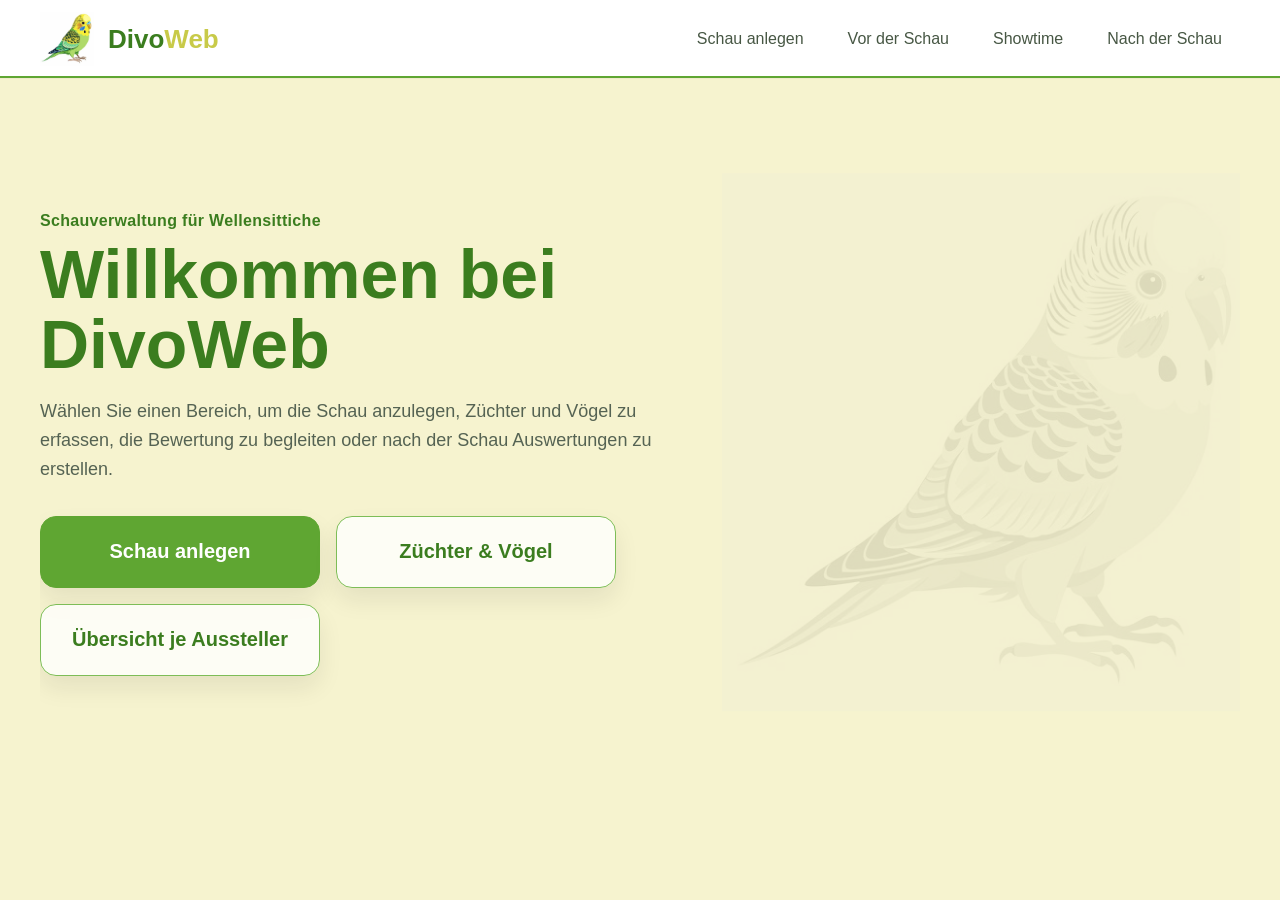
<file: frontend/src/index.html>
<!doctype html>
<html lang="de">
<head>
  <meta charset="UTF-8" />
  <meta name="viewport" content="width=device-width, initial-scale=1.0" />
  <title>DivoWeb – Startseite</title>
  <link rel="icon" type="image/svg+xml" href="assets/images/favicon.svg" />
  <link rel="stylesheet" href="styles/styles.css" />
</head>
<body class="home-body">
  <header class="topbar">
    <div class="topbar__inner">
      <a class="brand" href="index.html" aria-label="DivoWeb Startseite">
        <img class="brand__logo" src="assets/images/vogel.png" alt="Wellensittich Logo" />
        <div class="brand__text">
          <span class="brand__divo">Divo</span><span class="brand__web">Web</span>
        </div>
      </a>

      <nav class="main-nav" aria-label="Hauptnavigation">
        <a class="nav-link" href="pages/schau-anlegen.html">Schau anlegen</a>
        <div class="nav-dropdown">
          <button class="nav-link nav-dropdown__button" type="button" aria-haspopup="true">
            Vor der Schau
          </button>
          <div class="nav-dropdown__menu">
            <a class="nav-dropdown__item" href="pages/zuechter-voegel.html">Züchter & Vögel anlegen</a>
            <a class="nav-dropdown__item" href="pages/aussteller-uebersicht.html">Übersicht je Aussteller</a>
          </div>
        </div>
        <a class="nav-link" href="#">Showtime</a>
        <a class="nav-link" href="#">Nach der Schau</a>
      </nav>
    </div>
    <div class="topbar__accent"></div>
  </header>

  <main class="home-page">
    <section class="home-hero">
      <div class="home-hero__content">
        <p class="home-eyebrow">Schauverwaltung für Wellensittiche</p>
        <h1 class="home-title">Willkommen bei DivoWeb</h1>
        <p class="home-subtitle">
          Wählen Sie einen Bereich, um die Schau anzulegen, Züchter und Vögel zu erfassen,
          die Bewertung zu begleiten oder nach der Schau Auswertungen zu erstellen.
        </p>

        <div class="home-actions">
          <a class="home-action home-action--primary" href="pages/schau-anlegen.html">Schau anlegen</a>
          <a class="home-action" href="pages/zuechter-voegel.html">Züchter & Vögel</a>
          <a class="home-action" href="pages/aussteller-uebersicht.html">Übersicht je Aussteller</a>
        </div>
      </div>

      <div class="home-outline" aria-hidden="true">
        <img src="assets/images/vogel.png" alt="" />
      </div>
    </section>
  </main>
  <script type="module" src="scripts/navigation.js"></script>
</body>
</html>
</file>
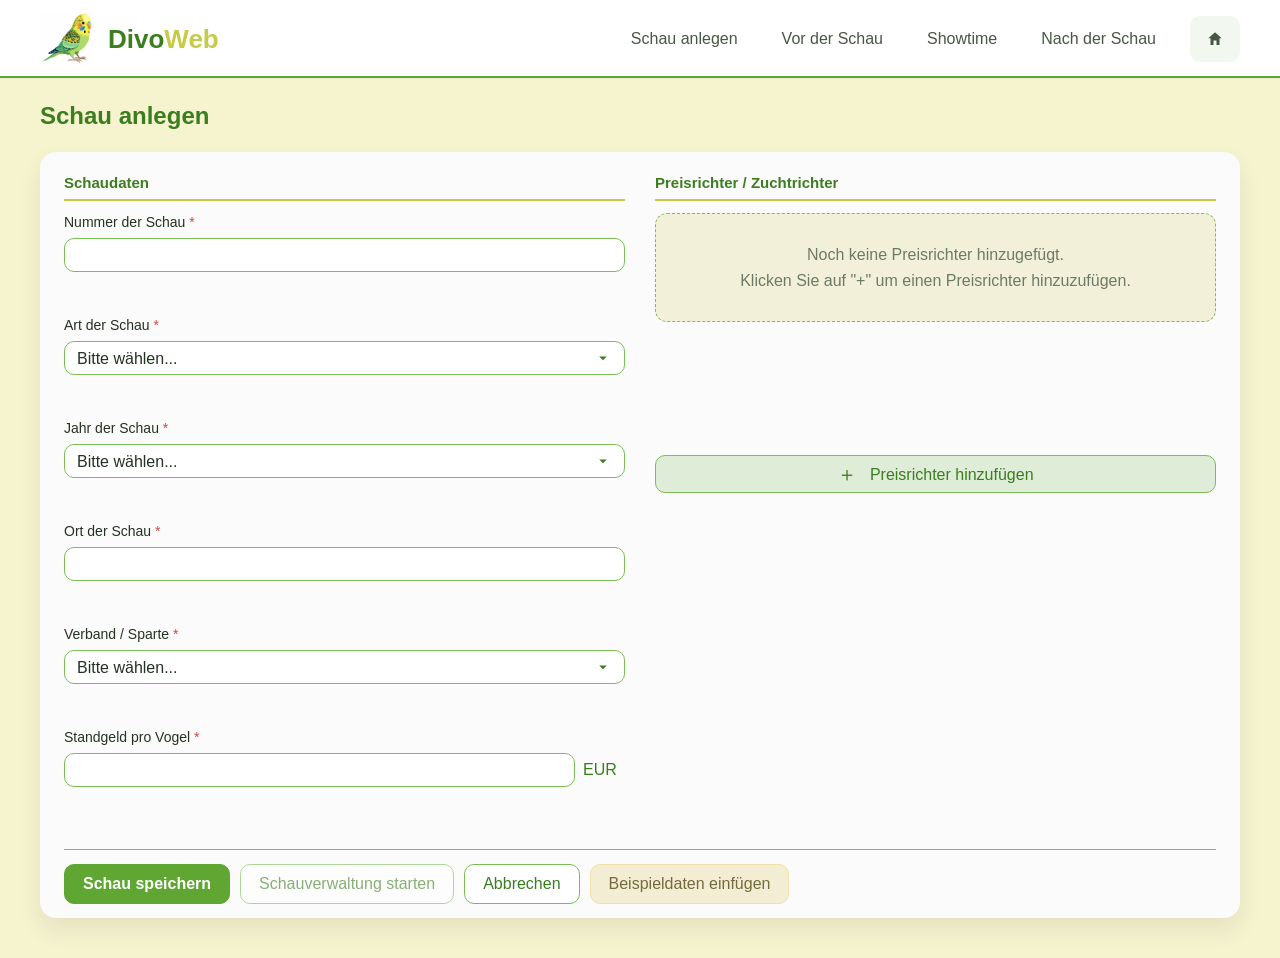
<file: frontend/src/schau-anlegen.html>
<!doctype html>
<html lang="de">
  <head>
    <meta charset="UTF-8" />
    <meta name="viewport" content="width=device-width, initial-scale=1.0" />
    <title>DivoWeb – Schau anlegen</title>
    <link rel="stylesheet" href="./styles.css" />
  </head>
  <body>
    <header class="topbar">
      <div class="topbar__inner">
        <div class="brand">
          <img
            class="brand__logo"
            src="./assets/images/vogel.png"
            alt="Wellensittich Logo"
            onerror="this.style.display = 'none'"
          />
          <div class="brand__text">
            <span class="brand__divo">Divo</span
            ><span class="brand__web">Web</span>
          </div>
        </div>

        <nav class="main-nav" aria-label="Hauptnavigation">
          <a class="nav-link" href="./schau-anlegen.html">Schau anlegen</a>
          <a class="nav-link" href="#">Vor der Schau</a>
          <a class="nav-link" href="#">Showtime</a>
          <a class="nav-link" href="#">Nach der Schau</a>

          <a
            class="nav-link nav-link--home"
            href="./index.html"
            title="Startseite"
          >
            <svg width="18" height="18" viewBox="0 0 24 24" fill="currentColor">
              <path d="M12 3l9 8h-3v9h-4v-6H10v6H6v-9H3z" />
            </svg>
          </a>
        </nav>
      </div>
      <div class="topbar__accent"></div>
    </header>

    <div id="toastContainer" class="toast-container" aria-live="polite"></div>

    <main class="page">
      <section class="page-section">
        <h1 class="page-title">Schau anlegen</h1>

        <form id="showForm" class="panel" novalidate>
          <div class="panel__grid">
            <section class="panel-column">
              <div class="section-title">Schaudaten</div>

              <div class="form-group">
                <label for="showNumber">
                  Nummer der Schau <span class="required">*</span>
                </label>
                <input id="showNumber" name="showNumber" type="text" />
                <p class="field-error" data-error-for="showNumber"></p>
              </div>

              <div class="form-group">
                <label for="showType">
                  Art der Schau <span class="required">*</span>
                </label>
                <select id="showType" name="showType">
                  <option value="">Bitte wählen...</option>
                  <option value="Landesschau">Landesschau</option>
                  <option value="Bundesschau">Bundesschau</option>
                  <option value="Vereinsschau">Vereinsschau</option>
                  <option value="Europaschau">Europaschau</option>
                </select>
                <p class="field-error" data-error-for="showType"></p>
              </div>

              <div class="form-group">
                <label for="showYear">
                  Jahr der Schau <span class="required">*</span>
                </label>
                <select id="showYear" name="showYear">
                  <option value="">Bitte wählen...</option>
                </select>
                <p class="field-error" data-error-for="showYear"></p>
              </div>

              <div class="form-group">
                <label for="showLocation">
                  Ort der Schau <span class="required">*</span>
                </label>
                <input id="showLocation" name="showLocation" type="text" />
                <p class="field-error" data-error-for="showLocation"></p>
              </div>

              <div class="form-group">
                <label for="association">
                  Verband / Sparte <span class="required">*</span>
                </label>
                <select id="association" name="association">
                  <option value="">Bitte wählen...</option>
                  <option value="AZ">AZ</option>
                  <option value="DKB">DKB</option>
                  <option value="AGZ">AGZ</option>
                  <option value="DWV">DWV</option>
                </select>
                <p class="field-error" data-error-for="association"></p>
              </div>

              <div class="form-group">
                <label for="feePerBird">
                  Standgeld pro Vogel <span class="required">*</span>
                </label>
                <div class="input-suffix">
                  <input
                    id="feePerBird"
                    name="feePerBird"
                    type="text"
                    inputmode="decimal"
                  />
                  <span class="input-suffix__text">EUR</span>
                </div>
                <p class="field-error" data-error-for="feePerBird"></p>
              </div>
            </section>

            <section class="panel-column">
              <div class="section-title">Preisrichter / Zuchtrichter</div>

              <div id="judgesList" class="judges-list" aria-live="polite"></div>

              <button
                id="addJudgeButton"
                class="add-judge-button"
                type="button"
              >
                <span class="plus">＋</span>
                Preisrichter hinzufügen
              </button>
            </section>
          </div>

          <div class="panel__footer">
            <button class="btn btn--primary" type="submit">
              Schau speichern
            </button>
            <button
              id="startManagementButton"
              class="btn btn--secondary"
              type="submit"
            >
              Schauverwaltung starten
            </button>
            <button id="cancelButton" class="btn btn--secondary" type="button">
              Abbrechen
            </button>
            <button
              id="sampleDataButton"
              class="btn btn--tertiary"
              type="button"
            >
              Beispieldaten einfügen
            </button>
          </div>
        </form>
      </section>
    </main>

    <template id="judgeRowTemplate">
      <article class="judge-card">
        <div class="judge-card__grid">
          <div class="form-group form-group--compact">
            <label>Name</label>
            <input type="text" data-judge-field="name" />
          </div>

          <div class="form-group form-group--compact">
            <label>Sparte / Verband</label>
            <select data-judge-field="association">
              <option value="">Bitte wählen...</option>
              <option value="AZ">AZ</option>
              <option value="DKB">DKB</option>
              <option value="AGZ">AGZ</option>
              <option value="DWV">DWV</option>
            </select>
          </div>

          <div class="judge-card__actions">
            <button
              class="delete-judge-button"
              type="button"
              title="Preisrichter entfernen"
              aria-label="Preisrichter entfernen"
            >
              −
            </button>
          </div>
        </div>
      </article>
    </template>

    <script type="module" src="./app.js"></script>
  </body>
</html>
</file>
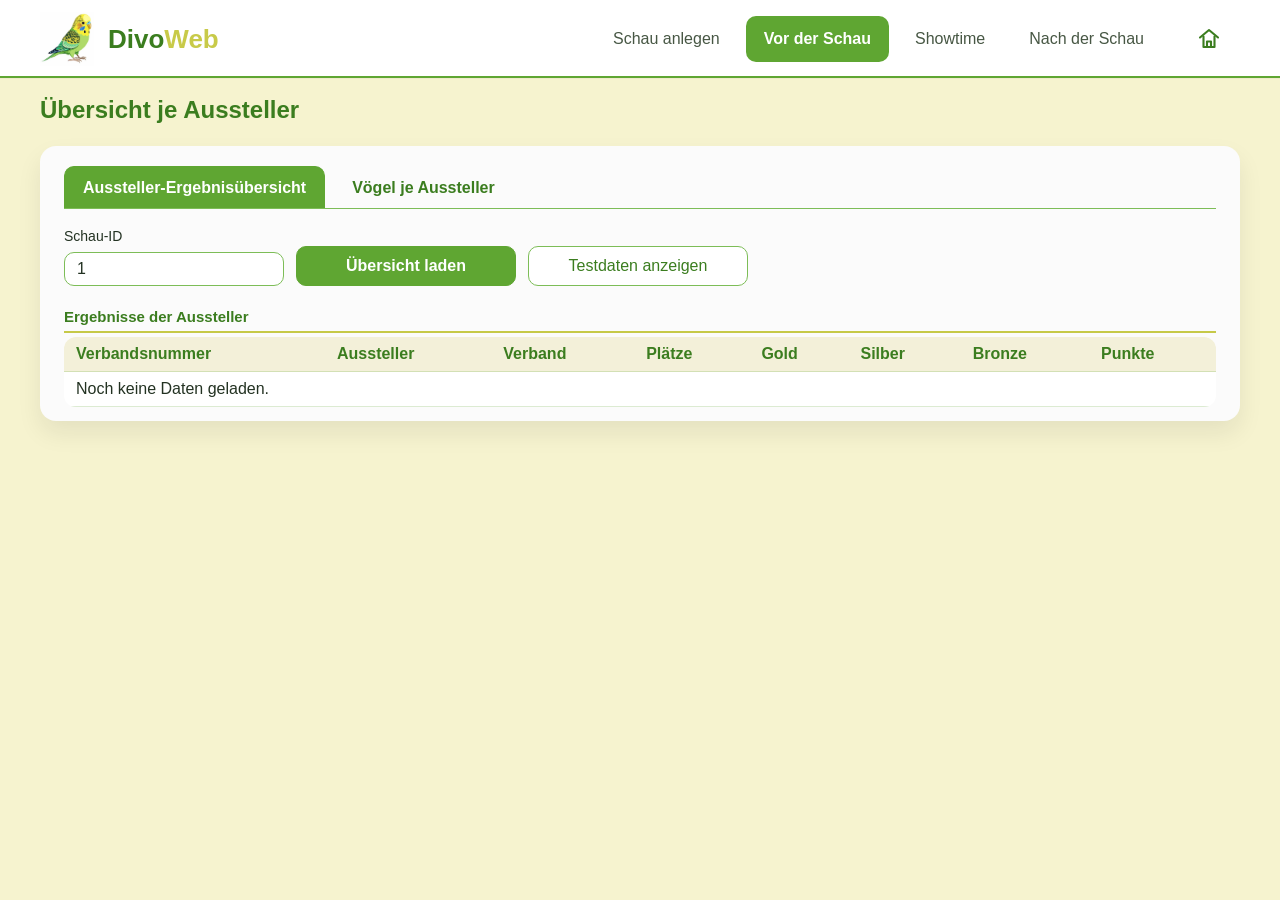
<file: frontend/src/pages/aussteller-uebersicht.html>
<!doctype html>
<html lang="de">
<head>
  <meta charset="UTF-8" />
  <meta name="viewport" content="width=device-width, initial-scale=1.0" />
  <title>DivoWeb – Übersicht je Aussteller</title>
  <link rel="icon" type="image/svg+xml" href="../assets/images/favicon.svg" />
  <link rel="stylesheet" href="../styles/styles.css" />
</head>
<body>
  <header class="topbar">
    <div class="topbar__inner">
      <a class="brand" href="../index.html" aria-label="DivoWeb Startseite">
        <img class="brand__logo" src="../assets/images/vogel.png" alt="Wellensittich Logo" />
        <div class="brand__text">
          <span class="brand__divo">Divo</span><span class="brand__web">Web</span>
        </div>
      </a>

      <nav class="main-nav" aria-label="Hauptnavigation">
        <a class="nav-link" href="schau-anlegen.html">Schau anlegen</a>
        <div class="nav-dropdown">
          <button class="nav-link nav-dropdown__button is-active" type="button" aria-haspopup="true">
            Vor der Schau
          </button>
          <div class="nav-dropdown__menu">
            <a class="nav-dropdown__item" href="zuechter-voegel.html">Züchter & Vögel anlegen</a>
            <a class="nav-dropdown__item is-active" href="aussteller-uebersicht.html">Übersicht je Aussteller</a>
          </div>
        </div>
        <a class="nav-link" href="#">Showtime</a>
        <a class="nav-link" href="#">Nach der Schau</a>
        <a class="nav-link nav-link--home" href="../index.html" aria-label="Zur Startseite">
          <span class="home-icon" aria-hidden="true">
            <svg viewBox="0 0 24 24" role="presentation" focusable="false">
              <path d="M3 10.5 12 3l9 7.5" />
              <path d="M6.5 9.5V20h11V9.5" />
              <path d="M10 20v-5.5h4V20" />
            </svg>
          </span>
        </a>
      </nav>
    </div>
    <div class="topbar__accent"></div>
  </header>

  <main class="page page--compact">
    <h1 class="page-title">Übersicht je Aussteller</h1>

    <section class="panel panel--compact">
      <div class="tabs tabs--compact" role="tablist" aria-label="Ausstellerübersichten">
        <button class="tab-button is-active" type="button" data-tab-target="ergebnisTab">
          Aussteller-Ergebnisübersicht
        </button>
        <button class="tab-button" type="button" data-tab-target="voegelTab">
          Vögel je Aussteller
        </button>
      </div>

      <section id="ergebnisTab" class="tab-panel is-active">
        <div class="search-row search-row--compact search-row--equal">
          <div class="form-group form-group--compact">
            <label for="schauIdErgebnis">Schau-ID</label>
            <input id="schauIdErgebnis" type="number" min="1" value="1" />
          </div>
          <button id="loadResultsButton" class="btn btn--primary" type="button">Übersicht laden</button>
          <button id="sampleResultsButton" class="btn btn--secondary" type="button">Testdaten anzeigen</button>
        </div>

        <h3 class="section-title section-title--compact section-title--table">Ergebnisse der Aussteller</h3>
        <div class="table-wrap">
          <table class="data-table data-table--compact">
            <thead>
              <tr>
                <th>Verbandsnummer</th>
                <th>Aussteller</th>
                <th>Verband</th>
                <th>Plätze</th>
                <th>Gold</th>
                <th>Silber</th>
                <th>Bronze</th>
                <th>Punkte</th>
              </tr>
            </thead>
            <tbody id="resultsTableBody">
              <tr><td colspan="8">Noch keine Daten geladen.</td></tr>
            </tbody>
          </table>
        </div>
      </section>

      <section id="voegelTab" class="tab-panel">
        <div class="search-row search-row--compact search-row--birds-overview">
          <div class="form-group form-group--compact">
            <label for="schauIdBirds">Schau-ID</label>
            <input id="schauIdBirds" type="number" min="1" value="1" />
          </div>
          <div class="form-group form-group--compact">
            <label for="verband">Verband / Sparte</label>
            <select id="verband">
              <option value="AZ">AZ</option>
              <option value="DKB">DKB</option>
              <option value="AGZ">AGZ</option>
              <option value="DWV">DWV</option>
            </select>
          </div>
          <div class="form-group form-group--compact">
            <label for="verbandsnummer">Verbandsnummer</label>
            <input id="verbandsnummer" autocomplete="off" />
          </div>
          <button id="loadBirdsButton" class="btn btn--primary" type="button">Vögel laden</button>
          <button id="sampleBirdsButton" class="btn btn--secondary" type="button">Testdaten anzeigen</button>
        </div>

        <div id="breederSummary" class="selected-breeder-box selected-breeder-box--compact" hidden></div>

        <h3 class="section-title section-title--compact section-title--table">Vögel des Ausstellers</h3>
        <div class="table-wrap">
          <table class="data-table data-table--compact">
            <thead>
              <tr>
                <th>Käfig-Nr.</th>
                <th>Schauklasse</th>
                <th>Farbe</th>
                <th>Geschlecht</th>
                <th>Platzierung</th>
                <th>Medaille</th>
                <th>Punkte</th>
              </tr>
            </thead>
            <tbody id="birdsTableBody">
              <tr><td colspan="7">Noch keine Daten geladen.</td></tr>
            </tbody>
          </table>
        </div>
      </section>
    </section>
  </main>

  <div id="toastContainer" class="toast-container"></div>
  <script type="module" src="../scripts/aussteller-uebersicht.js"></script>
  <script type="module" src="../scripts/navigation.js"></script>
</body>
</html>
</file>
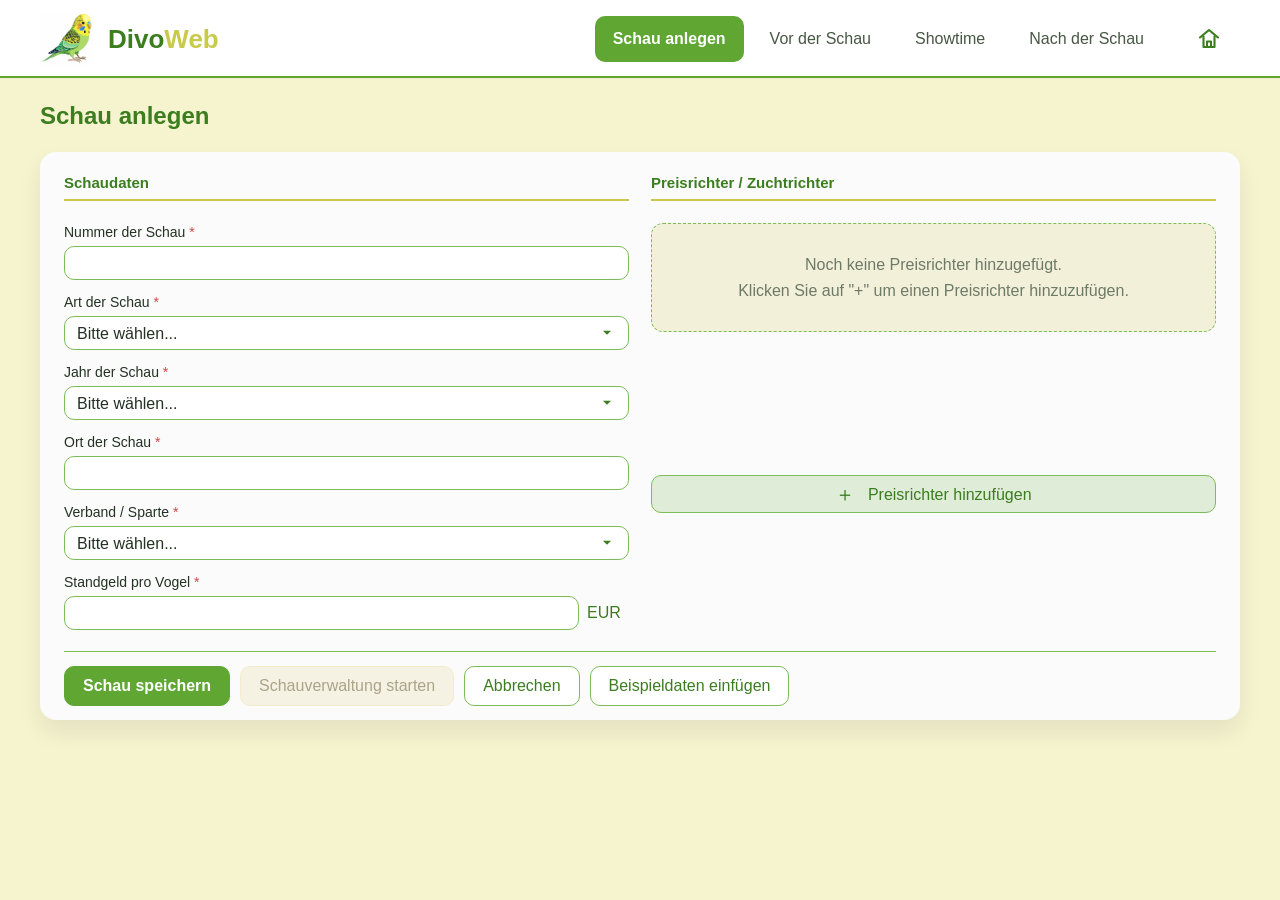
<file: frontend/src/pages/schau-anlegen.html>
<!doctype html>
<html lang="de">
<head>
  <meta charset="UTF-8" />
  <meta name="viewport" content="width=device-width, initial-scale=1.0" />
  <title>DivoWeb – Schau anlegen</title>
  <link rel="icon" type="image/svg+xml" href="../assets/images/favicon.svg" />
  <link rel="stylesheet" href="../styles/styles.css" />
</head>
<body>
  <header class="topbar">
    <div class="topbar__inner">
      <a class="brand" href="../index.html" aria-label="DivoWeb Startseite">
        <img class="brand__logo" src="../assets/images/vogel.png" alt="Wellensittich Logo" />
        <div class="brand__text">
          <span class="brand__divo">Divo</span><span class="brand__web">Web</span>
        </div>
      </a>

      <nav class="main-nav" aria-label="Hauptnavigation">
        <a class="nav-link is-active" href="schau-anlegen.html">Schau anlegen</a>
        <div class="nav-dropdown">
          <button class="nav-link nav-dropdown__button" type="button" aria-haspopup="true">
            Vor der Schau
          </button>
          <div class="nav-dropdown__menu">
            <a class="nav-dropdown__item" href="zuechter-voegel.html">Züchter & Vögel anlegen</a>
            <a class="nav-dropdown__item" href="aussteller-uebersicht.html">Übersicht je Aussteller</a>
          </div>
        </div>
        <a class="nav-link" href="#">Showtime</a>
        <a class="nav-link" href="#">Nach der Schau</a>
        <a class="nav-link nav-link--home" href="../index.html" aria-label="Zur Startseite">
          <span class="home-icon" aria-hidden="true">
            <svg viewBox="0 0 24 24" role="presentation" focusable="false">
              <path d="M3 10.5 12 3l9 7.5" />
              <path d="M6.5 9.5V20h11V9.5" />
              <path d="M10 20v-5.5h4V20" />
            </svg>
          </span>
        </a>
      </nav>
    </div>
    <div class="topbar__accent"></div>
  </header>

  <main class="page">
    <h1 class="page-title">Schau anlegen</h1>

    <section class="panel">
      <form id="showForm" class="show-form--dense" novalidate>
        <div class="panel__grid">
          <div>
            <h2 class="section-title">Schaudaten</h2>

            <div class="form-group">
              <label for="showNumber">Nummer der Schau <span class="required">*</span></label>
              <input id="showNumber" name="showNumber" type="text" autocomplete="off" />
              <p class="field-error" data-error-for="showNumber"></p>
            </div>

            <div class="form-group">
              <label for="showType">Art der Schau <span class="required">*</span></label>
              <select id="showType" name="showType">
                <option value="">Bitte wählen...</option>
                <option value="Landesschau">Landesschau</option>
                <option value="Bundesschau">Bundesschau</option>
                <option value="Vereinsschau">Vereinsschau</option>
                <option value="Europaschau">Europaschau</option>
              </select>
              <p class="field-error" data-error-for="showType"></p>
            </div>

            <div class="form-group">
              <label for="showYear">Jahr der Schau <span class="required">*</span></label>
              <select id="showYear" name="showYear">
                <option value="">Bitte wählen...</option>
              </select>
              <p class="field-error" data-error-for="showYear"></p>
            </div>

            <div class="form-group">
              <label for="showLocation">Ort der Schau <span class="required">*</span></label>
              <input id="showLocation" name="showLocation" type="text" autocomplete="off" />
              <p class="field-error" data-error-for="showLocation"></p>
            </div>

            <div class="form-group">
              <label for="association">Verband / Sparte <span class="required">*</span></label>
              <select id="association" name="association">
                <option value="">Bitte wählen...</option>
                <option value="AZ">AZ</option>
                <option value="DKB">DKB</option>
                <option value="AGZ">AGZ</option>
                <option value="DWV">DWV</option>
              </select>
              <p class="field-error" data-error-for="association"></p>
            </div>

            <div class="form-group">
              <label for="feePerBird">Standgeld pro Vogel <span class="required">*</span></label>
              <div class="input-suffix">
                <input id="feePerBird" name="feePerBird" type="text" inputmode="decimal" autocomplete="off" />
                <span class="input-suffix__text">EUR</span>
              </div>
              <p class="field-error" data-error-for="feePerBird"></p>
            </div>
          </div>

          <div>
            <div class="section-title-row">
              <h2 class="section-title">Preisrichter / Zuchtrichter</h2>
            </div>

            <div id="judgesList" class="judges-list"></div>

            <button id="addJudgeButton" class="add-judge-button" type="button">
              <span class="plus">＋</span> Preisrichter hinzufügen
            </button>
          </div>
        </div>

        <div class="panel__footer">
          <button class="btn btn--primary" type="submit">Schau speichern</button>
          <button id="startManagementButton" class="btn btn--tertiary" type="button">Schauverwaltung starten</button>
          <button id="cancelButton" class="btn btn--secondary" type="button">Abbrechen</button>
          <button id="sampleDataButton" class="btn btn--secondary" type="button">Beispieldaten einfügen</button>
        </div>
      </form>
    </section>
  </main>

  <template id="judgeRowTemplate">
    <div class="judge-card">
      <div class="judge-card__grid">
        <div class="form-group form-group--compact">
          <label>Name</label>
          <input data-judge-field="name" type="text" autocomplete="off" />
        </div>

        <div class="form-group form-group--compact">
          <label>Sparte / Verband</label>
          <select data-judge-field="association">
            <option value="">Bitte wählen...</option>
            <option value="AZ">AZ</option>
            <option value="DKB">DKB</option>
            <option value="AGZ">AGZ</option>
            <option value="DWV">DWV</option>
          </select>
        </div>

        <div class="judge-card__actions">
          <button class="delete-judge-button" type="button" aria-label="Preisrichter entfernen">−</button>
        </div>
      </div>
    </div>
  </template>

  <div id="toastContainer" class="toast-container"></div>
  <script type="module" src="../scripts/schau-anlegen.js"></script>
  <script type="module" src="../scripts/navigation.js"></script>
</body>
</html>
</file>
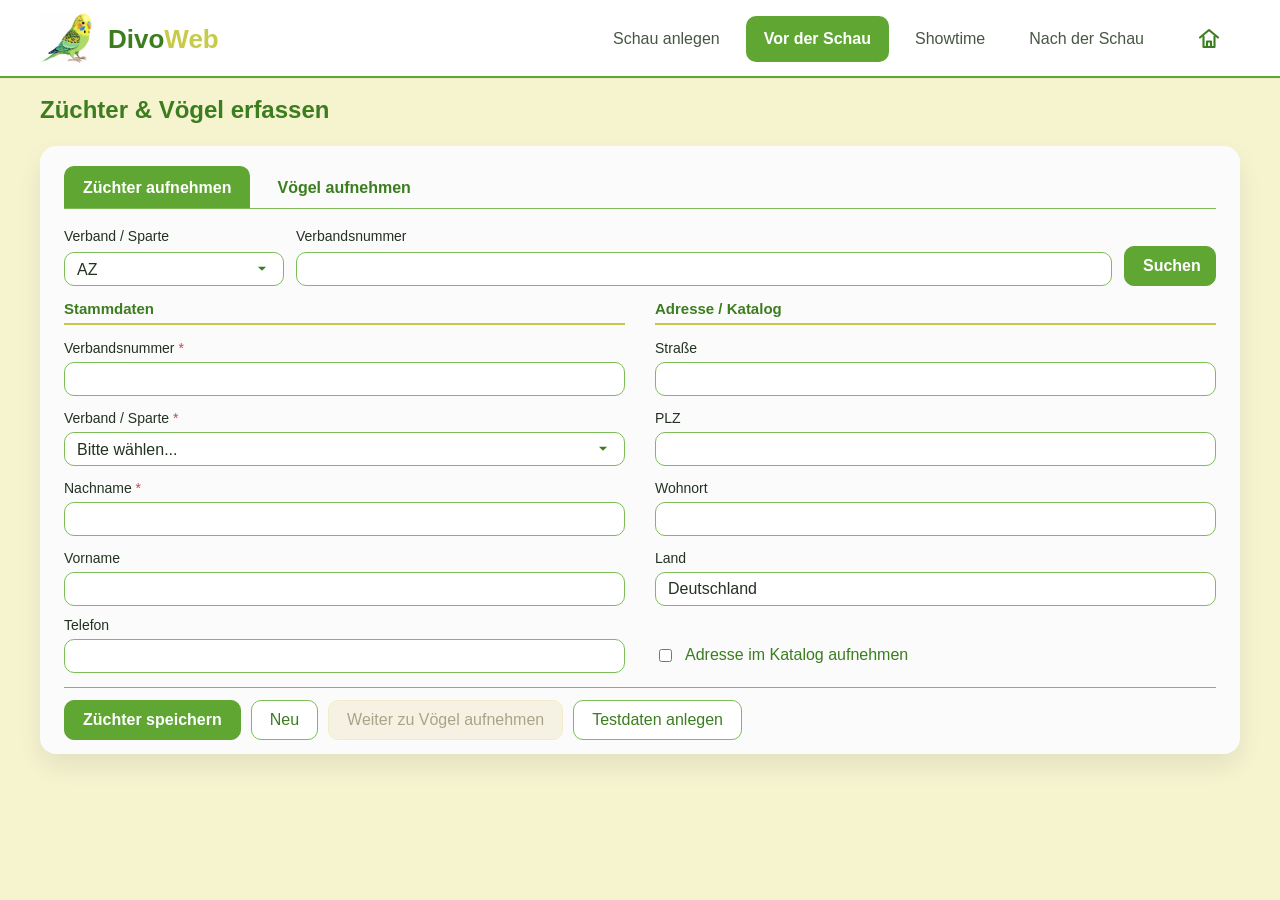
<file: frontend/src/pages/zuechter-voegel.html>
<!doctype html>
<html lang="de">
<head>
  <meta charset="UTF-8" />
  <meta name="viewport" content="width=device-width, initial-scale=1.0" />
  <title>DivoWeb – Züchter & Vögel</title>
  <link rel="icon" type="image/svg+xml" href="../assets/images/favicon.svg" />
  <link rel="stylesheet" href="../styles/styles.css" />
</head>
<body>
  <header class="topbar">
    <div class="topbar__inner">
      <a class="brand" href="../index.html" aria-label="DivoWeb Startseite">
        <img class="brand__logo" src="../assets/images/vogel.png" alt="Wellensittich Logo" />
        <div class="brand__text">
          <span class="brand__divo">Divo</span><span class="brand__web">Web</span>
        </div>
      </a>

      <nav class="main-nav" aria-label="Hauptnavigation">
        <a class="nav-link" href="schau-anlegen.html">Schau anlegen</a>
        <div class="nav-dropdown">
          <button class="nav-link nav-dropdown__button is-active" type="button" aria-haspopup="true">
            Vor der Schau
          </button>
          <div class="nav-dropdown__menu">
            <a class="nav-dropdown__item is-active" href="zuechter-voegel.html">Züchter & Vögel anlegen</a>
            <a class="nav-dropdown__item" href="aussteller-uebersicht.html">Übersicht je Aussteller</a>
          </div>
        </div>
        <a class="nav-link" href="#">Showtime</a>
        <a class="nav-link" href="#">Nach der Schau</a>
        <a class="nav-link nav-link--home" href="../index.html" aria-label="Zur Startseite">
          <span class="home-icon" aria-hidden="true">
            <svg viewBox="0 0 24 24" role="presentation" focusable="false">
              <path d="M3 10.5 12 3l9 7.5" />
              <path d="M6.5 9.5V20h11V9.5" />
              <path d="M10 20v-5.5h4V20" />
            </svg>
          </span>
        </a>
      </nav>
    </div>
    <div class="topbar__accent"></div>
  </header>

  <main class="page page--compact">
    <h1 class="page-title">Züchter & Vögel erfassen</h1>

    <section class="panel panel--compact">
      <div class="tabs tabs--compact" role="tablist" aria-label="Züchter und Vögel erfassen">
        <button class="tab-button is-active" type="button" data-tab-target="zuechterTab">
          Züchter aufnehmen
        </button>
        <button class="tab-button" type="button" data-tab-target="voegelTab">
          Vögel aufnehmen
        </button>
      </div>

      <section id="zuechterTab" class="tab-panel is-active">
        <div class="search-row search-row--compact">
          <div class="form-group form-group--compact">
            <label for="searchVerband">Verband / Sparte</label>
            <select id="searchVerband">
              <option value="AZ">AZ</option>
              <option value="DKB">DKB</option>
              <option value="AGZ">AGZ</option>
              <option value="DWV">DWV</option>
            </select>
          </div>

          <div class="form-group form-group--compact">
            <label for="searchVerbandsnummer">Verbandsnummer</label>
            <input id="searchVerbandsnummer" type="text" autocomplete="off" />
          </div>

          <button id="searchBreederButton" class="btn btn--primary" type="button">Suchen</button>
        </div>

        <p id="breederSearchHint" class="sr-only" aria-live="polite"></p>

        <form id="breederForm" novalidate>
          <input id="breederId" type="hidden" />

          <div class="compact-form-grid">
            <h3 class="section-title section-title--compact">Stammdaten</h3>
            <h3 class="section-title section-title--compact">Adresse / Katalog</h3>

            <div class="form-group form-group--dense">
              <label for="verbandsnummer">Verbandsnummer <span class="required">*</span></label>
              <input id="verbandsnummer" required autocomplete="off" />
              <p class="field-error" data-error-for="verbandsnummer"></p>
            </div>

            <div class="form-group form-group--dense">
              <label for="strasse">Straße</label>
              <input id="strasse" autocomplete="street-address" />
            </div>

            <div class="form-group form-group--dense">
              <label for="verband">Verband / Sparte <span class="required">*</span></label>
              <select id="verband" required>
                <option value="">Bitte wählen...</option>
                <option value="AZ">AZ</option>
                <option value="DKB">DKB</option>
                <option value="AGZ">AGZ</option>
                <option value="DWV">DWV</option>
              </select>
              <p class="field-error" data-error-for="verband"></p>
            </div>

            <div class="form-group form-group--dense">
              <label for="plz">PLZ</label>
              <input id="plz" autocomplete="postal-code" />
            </div>

            <div class="form-group form-group--dense">
              <label for="nachname">Nachname <span class="required">*</span></label>
              <input id="nachname" required autocomplete="family-name" />
              <p class="field-error" data-error-for="nachname"></p>
            </div>

            <div class="form-group form-group--dense">
              <label for="wohnort">Wohnort</label>
              <input id="wohnort" autocomplete="address-level2" />
            </div>

            <div class="form-group form-group--dense">
              <label for="vorname">Vorname</label>
              <input id="vorname" autocomplete="given-name" />
            </div>

            <div class="form-group form-group--dense">
              <label for="land">Land</label>
              <input id="land" value="Deutschland" autocomplete="country-name" />
            </div>

            <div class="form-group form-group--dense">
              <label for="telefon">Telefon</label>
              <input id="telefon" autocomplete="tel" />
            </div>

            <label class="checkbox-row checkbox-row--aligned">
              <input id="katalogEinverstaendnis" type="checkbox" />
              Adresse im Katalog aufnehmen
            </label>
          </div>

          <div class="panel__footer panel__footer--compact">
            <button class="btn btn--primary" type="submit">Züchter speichern</button>
            <button id="newBreederButton" class="btn btn--secondary" type="button">Neu</button>
            <button id="goBirdsButton" class="btn btn--tertiary" type="button" disabled>
              Weiter zu Vögel aufnehmen
            </button>
            <button id="sampleBreederBirdsButton" class="btn btn--secondary" type="button">
              Testdaten anlegen
            </button>
          </div>
        </form>
      </section>

      <section id="voegelTab" class="tab-panel">
        <div class="selected-breeder-box selected-breeder-box--compact">
          Aktueller Züchter:
          <strong id="selectedBreederName">Noch kein Züchter ausgewählt</strong>
        </div>

        <form id="birdForm" novalidate>
          <div class="compact-form-grid compact-form-grid--birds">
            <h3 class="section-title section-title--compact">Vogel / Käfig</h3>
            <h3 class="section-title section-title--compact">Schauklasse</h3>

            <div class="form-group form-group--dense">
              <label for="nextCageNumber">Nächste Käfig-Nr.</label>
              <input id="nextCageNumber" disabled />
            </div>

            <div class="class-key-row class-key-row--dense">
              <div class="form-group form-group--dense">
                <label for="skl1">SKL 1</label>
                <input id="skl1" inputmode="numeric" autocomplete="off" />
              </div>
              <div class="form-group form-group--dense">
                <label for="skl2">SKL 2</label>
                <input id="skl2" inputmode="numeric" autocomplete="off" />
              </div>
              <div class="form-group form-group--dense">
                <label for="skl3">SKL 3</label>
                <input id="skl3" inputmode="numeric" autocomplete="off" />
              </div>
            </div>

            <div class="form-group form-group--dense">
              <label for="geschlecht">Geschlecht <span class="required">*</span></label>
              <select id="geschlecht" required>
                <option value="">Bitte wählen...</option>
                <option value="MAENNLICH">Männlich</option>
                <option value="WEIBLICH">Weiblich</option>
                <option value="UNBEKANNT">Unbekannt</option>
              </select>
            </div>

            <div class="form-group form-group--dense form-group--button-line">
              <label aria-hidden="true">&nbsp;</label>
              <button id="determineColorButton" class="btn btn--secondary bird-color-button" type="button">
                Farbe bestimmen
              </button>
            </div>

            <div class="form-group form-group--dense">
              <label for="ringNummer">Ring-Nr.</label>
              <input id="ringNummer" autocomplete="off" />
            </div>

            <div class="form-group form-group--dense">
              <label for="vogelklasseId">Vogelklasse-ID</label>
              <input id="vogelklasseId" placeholder="später aus Lookup" autocomplete="off" />
            </div>

            <div class="form-group form-group--dense">
              <label for="zuchtjahr">Zuchtjahr</label>
              <input id="zuchtjahr" type="number" min="1900" max="2100" />
            </div>

            <div class="form-group form-group--dense">
              <label for="farbbezeichnung">Art / Rasse / Farbe</label>
              <input id="farbbezeichnung" disabled />
            </div>
          </div>

          <div class="panel__footer panel__footer--compact">
            <button class="btn btn--primary" type="submit">Vogel speichern</button>
            <button id="newBirdButton" class="btn btn--secondary" type="button">Nächster Vogel</button>
            <button id="sampleBirdsButton" class="btn btn--secondary" type="button">Testdaten anlegen</button>
          </div>
        </form>

        <h3 class="section-title section-title--compact section-title--table">Bereits erfasste Vögel</h3>
        <div class="table-wrap">
          <table class="data-table data-table--compact">
            <thead>
              <tr>
                <th>Käfig-Nr.</th>
                <th>Geschlecht</th>
                <th>Schauklasse</th>
                <th>Farbe</th>
                <th>Ring-Nr.</th>
                <th>Zuchtjahr</th>
              </tr>
            </thead>
            <tbody id="birdsTableBody">
              <tr>
                <td colspan="6">Noch keine Vögel erfasst.</td>
              </tr>
            </tbody>
          </table>
        </div>
      </section>
    </section>
  </main>

  <div id="toastContainer" class="toast-container"></div>
  <script type="module" src="../scripts/zuechter-voegel.js"></script>
  <script type="module" src="../scripts/navigation.js"></script>
</body>
</html>
</file>
<file: frontend/src/styles/styles.css>
:root {
  --bg: #f6f3cf;
  --panel: #fbfbfb;
  --surface-soft: #f3f0d9;
  --green: #5fa632;
  --green-dark: #3b7d1f;
  --green-border: #7dbd57;
  --gold: #babd1ccc;
  --text: #233222;
  --muted: #6d7a67;
  --danger: #d95d4f;
  --danger-bg: #fff5f3;
  --shadow: 0 12px 24px rgba(25, 28, 21, 0.08);
  --radius: 16px;
  --font: "Segoe UI", Arial, Helvetica, sans-serif;
}

* {
  box-sizing: border-box;
}

html,
body {
  margin: 0;
  padding: 0;
  font-family: var(--font);
  color: var(--text);
  background: var(--bg);
}

body {
  min-height: 100vh;
}

button,
input,
select {
  font: inherit;
}

.topbar {
  background: #fff;
  box-shadow: 0 1px 0 rgba(0, 0, 0, 0.03);
}

.topbar__inner {
  max-width: 1240px;
  margin: 0 auto;
  padding: 12px 20px 10px;
  display: flex;
  align-items: center;
  justify-content: space-between;
  gap: 24px;
}

.topbar__accent {
  height: 2px;
  background: var(--green);
}

.brand {
  display: flex;
  align-items: center;
  gap: 14px;
  text-decoration: none;
}

.brand__logo {
  width: 54px;
  height: 54px;
  object-fit: contain;
}

.brand__text {
  font-size: 26px;
  font-weight: 700;
  line-height: 1;
}

.brand__divo {
  color: var(--green-dark);
}

.brand__web {
  color: var(--gold);
}

.main-nav {
  display: flex;
  align-items: center;
  gap: 8px;
  flex-wrap: wrap;
}

.nav-link {
  display: inline-flex;
  align-items: center;
  justify-content: center;
  text-decoration: none;
  border: 0;
  background: transparent;
  color: #475744;
  padding: 14px 18px;
  border-radius: 10px;
  cursor: pointer;
}

.nav-link:hover {
  background: rgba(95, 166, 50, 0.08);
}

.nav-link.is-active {
  background: var(--green);
  color: #fff;
  font-weight: 600;
}

.nav-link--home {
  background: transparent;
  border: 0;
  box-shadow: none;
  margin-left: 8px;
  padding: 10px 14px;
}

.nav-link--home:hover {
  background: rgba(95, 166, 50, 0.08);
}

.home-icon {
  display: inline-flex;
  align-items: center;
  justify-content: center;
  width: 34px;
  height: 34px;
}

.home-icon svg {
  width: 24px;
  height: 24px;
  stroke: var(--green-dark);
  stroke-width: 2.1;
  fill: none;
  stroke-linecap: round;
  stroke-linejoin: round;
}

.page {
  max-width: 1240px;
  margin: 0 auto;
  padding: 24px 20px 40px;
}

.page-title {
  margin: 0 0 22px;
  color: var(--green-dark);
  font-size: 24px;
  font-weight: 700;
}

.panel {
  background: var(--panel);
  border-radius: var(--radius);
  box-shadow: var(--shadow);
  padding: 22px 24px 14px;
}

.panel__grid {
  display: grid;
  grid-template-columns: 1fr 1fr;
  gap: 22px;
}

.panel__footer {
  margin-top: 18px;
  padding-top: 14px;
  border-top: 1px solid var(--green-border);
  display: flex;
  flex-wrap: wrap;
  gap: 10px;
}

.section-title {
  margin: 0 0 12px;
  color: var(--green-dark);
  font-size: 15px;
  font-weight: 700;
  padding-bottom: 8px;
  border-bottom: 2px solid var(--gold);
  width: 100%;
}

.section-title-row {
  display: flex;
  align-items: center;
  justify-content: space-between;
}

.section-title--table {
  margin-top: 28px;
}

.form-group {
  margin-bottom: 16px;
}

.form-group--compact {
  margin-bottom: 0;
}

.form-group--top-space {
  margin-top: 22px;
}

.form-group label {
  display: inline-block;
  margin-bottom: 8px;
  font-size: 14px;
  font-weight: 500;
}

.required {
  color: #cc4b48;
}

input,
select {
  width: 100%;
  min-height: 34px;
  border: 1.5px solid var(--green-border);
  border-radius: 10px;
  background: #fff;
  color: var(--text);
  padding: 0 12px;
  outline: none;
}

input:focus,
select:focus {
  border-color: var(--green-dark);
  box-shadow: 0 0 0 3px rgba(95, 166, 50, 0.12);
}

input:disabled {
  background: #f5f5f5;
  color: var(--muted);
}

select {
  appearance: none;
  -webkit-appearance: none;
  -moz-appearance: none;
  padding: 0 40px 0 12px;
  background-image: url("data:image/svg+xml;utf8,<svg xmlns='http://www.w3.org/2000/svg' width='18' height='18' viewBox='0 0 20 20'><path fill='%233b7d1f' d='M5.5 7.5l4.5 4.5 4.5-4.5z'/></svg>");
  background-repeat: no-repeat;
  background-position: right 12px center;
  background-size: 18px;
}

.input-suffix {
  display: flex;
  align-items: center;
  gap: 8px;
}

.input-suffix input {
  flex: 1;
}

.input-suffix__text {
  min-width: 42px;
  color: var(--green-dark);
  font-weight: 500;
}

.field-error {
  margin: 6px 0 0;
  min-height: 16px;
  font-size: 12px;
  color: #c34c45;
}

.is-invalid {
  border-color: #d85f58 !important;
  box-shadow: 0 0 0 3px rgba(216, 95, 88, 0.12) !important;
}

.btn {
  min-height: 40px;
  padding: 0 18px;
  border-radius: 10px;
  border: 1.5px solid var(--green-border);
  cursor: pointer;
}

.btn:disabled {
  opacity: 0.6;
  cursor: not-allowed;
}

.btn--primary {
  background: var(--green);
  color: #fff;
  border-color: var(--green);
  font-weight: 600;
}

.btn--primary:hover:not(:disabled) {
  background: var(--green-dark);
}

.btn--secondary {
  background: #fff;
  color: var(--green-dark);
}

.btn--secondary:hover:not(:disabled) {
  background: rgba(95, 166, 50, 0.08);
}

.btn--tertiary {
  background: #f3edd4;
  color: #736b3d;
  border-color: #efe2aa;
}

.btn--tertiary:hover:not(:disabled) {
  background: #ede3bc;
}

.judges-list {
  display: flex;
  flex-direction: column;
  gap: 12px;
  min-height: 226px;
}

.empty-state {
  border: 1.5px dashed var(--green-border);
  border-radius: 12px;
  background: var(--surface-soft);
  color: var(--muted);
  text-align: center;
  padding: 28px 18px;
  line-height: 1.6;
}

.judge-card {
  background: var(--surface-soft);
  border: 1.5px solid var(--gold);
  border-radius: 12px;
  padding: 10px;
}

.judge-card__grid {
  display: grid;
  grid-template-columns: 1fr 240px 44px;
  gap: 10px;
  align-items: end;
}

.judge-card__actions {
  display: flex;
  justify-content: center;
  align-items: end;
}

.delete-judge-button {
  width: 32px;
  height: 32px;
  border-radius: 8px;
  border: 1.5px solid var(--danger);
  background: #fff;
  color: var(--danger);
  cursor: pointer;
  font-size: 22px;
  line-height: 1;
}

.delete-judge-button:hover {
  background: var(--danger-bg);
}

.add-judge-button {
  width: 100%;
  margin-top: 16px;
  border: 1.5px solid var(--green-border);
  background: rgba(95, 166, 50, 0.18);
  color: var(--green-dark);
  border-radius: 10px;
  min-height: 38px;
  cursor: pointer;
  font-weight: 500;
}

.add-judge-button:hover {
  background: rgba(95, 166, 50, 0.26);
}

.plus {
  margin-right: 8px;
  font-size: 20px;
  vertical-align: -1px;
}

.home-body {
  background: linear-gradient(
    to bottom,
    rgba(246, 243, 207, 0.96),
    rgba(246, 243, 207, 0.98)
  );
}

.home-page {
  max-width: 1240px;
  margin: 0 auto;
  padding: 42px 20px 60px;
}

.home-hero {
  position: relative;
  min-height: 72vh;
  display: flex;
  align-items: center;
  overflow: hidden;
}

.home-hero__content {
  position: relative;
  z-index: 2;
  max-width: 760px;
}

.home-eyebrow {
  margin: 0 0 10px;
  color: var(--green-dark);
  font-weight: 600;
  letter-spacing: 0.02em;
}

.home-title {
  margin: 0 0 18px;
  font-size: clamp(40px, 6vw, 68px);
  line-height: 1.02;
  color: var(--green-dark);
}

.home-subtitle {
  margin: 0 0 32px;
  max-width: 640px;
  color: #556353;
  font-size: 18px;
  line-height: 1.6;
}

.home-actions {
  display: grid;
  grid-template-columns: repeat(2, minmax(220px, 280px));
  gap: 16px;
}

.home-action {
  min-height: 72px;
  padding: 18px 22px;
  border-radius: 16px;
  border: 1.5px solid var(--green-border);
  background: rgba(255, 255, 255, 0.78);
  color: var(--green-dark);
  text-decoration: none;
  display: flex;
  align-items: center;
  justify-content: center;
  font-size: 20px;
  font-weight: 600;
  box-shadow: var(--shadow);
  backdrop-filter: blur(2px);
  transition: transform 0.18s ease, box-shadow 0.18s ease, background 0.18s ease;
}

.home-action:hover {
  transform: translateY(-2px);
  background: #fff;
  box-shadow: 0 8px 24px rgba(70, 80, 50, 0.12);
}

.home-action--primary {
  background: var(--green);
  color: #fff;
  border-color: var(--green);
}

.home-action--primary:hover {
  background: var(--green-dark);
}

.home-outline {
  position: absolute;
  right: -20px;
  top: 50%;
  transform: translateY(-50%);
  z-index: 1;
  opacity: 0.12;
  pointer-events: none;
}

.home-outline img {
  width: min(42vw, 560px);
  height: auto;
  object-fit: contain;
  filter: grayscale(1) contrast(0.7) brightness(1.05);
}

.tabs {
  display: flex;
  gap: 8px;
  margin-bottom: 22px;
  border-bottom: 1px solid var(--green-border);
}

.tab-button {
  min-height: 42px;
  padding: 0 18px;
  border: 1.5px solid transparent;
  border-bottom: 0;
  border-radius: 10px 10px 0 0;
  background: transparent;
  color: var(--green-dark);
  cursor: pointer;
  font-weight: 600;
}

.tab-button:hover {
  background: rgba(95, 166, 50, 0.08);
}

.tab-button.is-active {
  background: var(--green);
  color: #fff;
  border-color: var(--green);
}

.tab-panel {
  display: none;
}

.tab-panel.is-active {
  display: block;
}

.search-row {
  display: grid;
  grid-template-columns: 220px 1fr auto;
  gap: 14px;
  align-items: end;
  margin-bottom: 16px;
}

.hint {
  min-height: 22px;
  margin: 0 0 18px;
  color: var(--muted);
}

.checkbox-row {
  display: flex;
  gap: 10px;
  align-items: center;
  margin-top: 26px;
  font-weight: 500;
  color: var(--green-dark);
}

.checkbox-row input {
  width: auto;
  min-height: auto;
}

.selected-breeder-box {
  margin-bottom: 18px;
  padding: 12px 14px;
  border: 1.5px solid var(--green-border);
  border-radius: 12px;
  background: var(--surface-soft);
}

.class-key-row {
  display: grid;
  grid-template-columns: repeat(3, 1fr);
  gap: 12px;
}

.table-wrap {
  overflow-x: auto;
}

.data-table {
  width: 100%;
  border-collapse: collapse;
  background: #fff;
  border-radius: 12px;
  overflow: hidden;
}

.data-table th,
.data-table td {
  padding: 10px 12px;
  border-bottom: 1px solid rgba(95, 166, 50, 0.22);
  text-align: left;
}

.data-table th {
  color: var(--green-dark);
  background: var(--surface-soft);
  font-weight: 700;
}

.toast-container {
  position: fixed;
  right: 24px;
  bottom: 24px;
  z-index: 9999;
  display: flex;
  flex-direction: column;
  gap: 10px;
}

.toast {
  min-width: 280px;
  max-width: 420px;
  padding: 14px 18px;
  border-radius: 12px;
  color: #fff;
  font-weight: 600;
  box-shadow: 0 12px 24px rgba(25, 28, 21, 0.18);
  opacity: 0;
  transform: translateY(12px);
  transition: opacity 0.25s ease, transform 0.25s ease;
}

.toast--visible {
  opacity: 1;
  transform: translateY(0);
}

.toast--success {
  background: var(--green);
}

.toast--error {
  background: var(--danger);
}

@media (max-width: 980px) {
  .topbar__inner {
    flex-direction: column;
    align-items: flex-start;
  }

  .panel__grid {
    grid-template-columns: 1fr;
  }

  .judge-card__grid {
    grid-template-columns: 1fr;
  }

  .judge-card__actions {
    justify-content: flex-end;
  }

  .home-hero {
    min-height: auto;
    padding-top: 20px;
  }

  .home-actions {
    grid-template-columns: 1fr;
    max-width: 420px;
  }

  .home-outline {
    right: -80px;
    top: auto;
    bottom: 0;
    transform: none;
    opacity: 0.09;
  }

  .home-outline img {
    width: min(60vw, 420px);
  }
}

@media (max-width: 760px) {
  .search-row,
  .class-key-row {
    grid-template-columns: 1fr;
  }
}

@media (max-width: 640px) {
  .page {
    padding-left: 14px;
    padding-right: 14px;
  }

  .panel {
    padding: 16px;
  }

  .panel__footer {
    flex-direction: column;
  }

  .btn {
    width: 100%;
  }
}

/* Präsentations-Feinschliff Züchter & Vögel */
.nav-dropdown {
  position: relative;
  display: inline-flex;
}

.nav-dropdown__button {
  font: inherit;
}

.nav-dropdown__menu {
  position: absolute;
  top: calc(100% + 6px);
  left: 0;
  z-index: 20;
  min-width: 230px;
  display: none;
  padding: 8px;
  border: 1.5px solid var(--green-border);
  border-radius: 12px;
  background: #fff;
  box-shadow: 0 12px 24px rgba(25, 28, 21, 0.14);
}

.nav-dropdown:hover .nav-dropdown__menu,
.nav-dropdown:focus-within .nav-dropdown__menu,
.nav-dropdown.is-open .nav-dropdown__menu {
  display: block;
}

.nav-dropdown__item {
  display: block;
  padding: 10px 12px;
  border-radius: 8px;
  color: #475744;
  text-decoration: none;
  white-space: nowrap;
}

.nav-dropdown__item:hover {
  background: rgba(95, 166, 50, 0.08);
}

.nav-dropdown__item.is-active {
  background: var(--green);
  color: #fff;
  font-weight: 600;
}

.page--compact {
  padding-top: 18px;
  padding-bottom: 22px;
}

.panel--compact {
  padding: 20px 24px 14px;
}

.tabs--compact {
  margin-bottom: 18px;
}

.search-row--compact {
  grid-template-columns: 220px minmax(280px, 1fr) 92px;
  gap: 12px;
  margin-bottom: 14px;
}

.search-row--equal {
  grid-template-columns: repeat(3, 220px);
  justify-content: start;
}

.search-row--equal .btn {
  width: 220px;
}

.search-row--birds-overview {
  grid-template-columns: 120px 140px 220px 180px 180px;
  justify-content: start;
}

.search-row--birds-overview .btn {
  width: 180px;
}

.compact-form-grid {
  display: grid;
  grid-template-columns: minmax(0, 1fr) minmax(0, 1fr);
  column-gap: 30px;
  row-gap: 10px;
  align-items: start;
}

.compact-form-grid--birds {
  row-gap: 10px;
}

.section-title--compact {
  margin-bottom: 4px;
  padding-bottom: 6px;
}

.section-title--table {
  margin-top: 22px;
}

.form-group--dense {
  margin-bottom: 0;
}

.form-group--dense label {
  margin-bottom: 6px;
}

.form-group--button-line .btn {
  width: auto;
  min-width: 0;
}

.bird-color-button {
  width: 180px !important;
}

.placing-badge {
  display: inline-flex;
  align-items: center;
  justify-content: center;
  gap: 5px;
  min-width: 90px;
  min-height: 38px;
  padding: 0 8px;
  border-radius: 999px;
  border: 1.5px solid #c7d883;
  background: linear-gradient(180deg, #fffef9, #eef4d0);
  color: var(--green-dark);
  box-shadow: inset 0 1px 0 rgba(255,255,255,.85);
}

.placing-badge__laurel {
  width: 18px;
  height: 22px;
  fill: none;
  stroke: var(--green);
  stroke-width: 1.8;
  stroke-linecap: round;
  stroke-linejoin: round;
  flex: 0 0 auto;
}

.placing-badge__laurel--right {
  transform: scaleX(-1);
}

.placing-badge__number {
  min-width: 28px;
  height: 28px;
  padding: 0 8px;
  border-radius: 999px;
  background: #fff;
  border: 1.5px solid rgba(95, 166, 50, 0.3);
  display: inline-flex;
  align-items: center;
  justify-content: center;
  font-weight: 800;
  font-size: 14px;
}

.medal-badge {
  display: inline-flex;
  align-items: center;
  justify-content: center;
  gap: 8px;
  min-width: 110px;
  min-height: 34px;
  padding: 0 12px;
  border-radius: 999px;
  font-weight: 700;
  border: 1.5px solid transparent;
  box-shadow: inset 0 1px 0 rgba(255,255,255,.75);
}

.medal-badge__icon {
  width: 18px;
  height: 18px;
  border-radius: 999px;
  position: relative;
  flex: 0 0 auto;
}

.medal-badge__icon::before,
.medal-badge__icon::after {
  content: '';
  position: absolute;
  bottom: -6px;
  width: 5px;
  height: 8px;
  border-radius: 2px;
}

.medal-badge__icon::before {
  left: 3px;
  transform: rotate(-8deg);
}

.medal-badge__icon::after {
  right: 3px;
  transform: rotate(8deg);
}

.medal-badge--gold {
  background: linear-gradient(180deg, #fff8d2, #ffe8a3);
  border-color: #e6c44a;
  color: #8c6b05;
}

.medal-badge--gold .medal-badge__icon {
  background: radial-gradient(circle at 30% 30%, #fff9e0, #e3b521 70%);
  box-shadow: inset 0 1px 0 rgba(255,255,255,.8);
}

.medal-badge--gold .medal-badge__icon::before,
.medal-badge--gold .medal-badge__icon::after {
  background: #ce8c1d;
}

.medal-badge--silver {
  background: linear-gradient(180deg, #f5f8fa, #dfe6ec);
  border-color: #b9c4cd;
  color: #53616d;
}

.medal-badge--silver .medal-badge__icon {
  background: radial-gradient(circle at 30% 30%, #ffffff, #aab5bf 72%);
  box-shadow: inset 0 1px 0 rgba(255,255,255,.85);
}

.medal-badge--silver .medal-badge__icon::before,
.medal-badge--silver .medal-badge__icon::after {
  background: #8ea0ad;
}

.medal-badge--bronze {
  background: linear-gradient(180deg, #f7e4d6, #ebc29f);
  border-color: #c98b61;
  color: #8b522d;
}

.medal-badge--bronze .medal-badge__icon {
  background: radial-gradient(circle at 30% 30%, #f8e8df, #b87446 72%);
  box-shadow: inset 0 1px 0 rgba(255,255,255,.8);
}

.medal-badge--bronze .medal-badge__icon::before,
.medal-badge--bronze .medal-badge__icon::after {
  background: #9f5f39;
}

.medal-badge--plain {
  background: #f5f5f5;
  border-color: #d8d8d8;
  color: #6d7a67;
}

.panel__footer--compact {
  margin-top: 14px;
  padding-top: 12px;
}

.checkbox-row--aligned {
  align-self: end;
  min-height: 34px;
  margin: 0 0 1px;
}

.selected-breeder-box--compact {
  margin-bottom: 16px;
  padding: 10px 14px;
}

.class-key-row--dense {
  gap: 10px;
  align-items: start;
}

.data-table--compact th,
.data-table--compact td {
  padding: 8px 12px;
}

.sr-only {
  position: absolute;
  width: 1px;
  height: 1px;
  padding: 0;
  margin: -1px;
  overflow: hidden;
  clip: rect(0, 0, 0, 0);
  white-space: nowrap;
  border: 0;
}

.toast-container {
  top: 24px;
  right: 24px;
  bottom: auto;
}

.toast {
  transform: translateY(-12px);
}

.toast--info {
  background: #5d7890;
}

.toast--confirm {
  background: #fff;
  color: var(--text);
  border: 1.5px solid var(--green-border);
}

.toast__message {
  margin-bottom: 12px;
}

.toast__actions {
  display: flex;
  gap: 8px;
  justify-content: flex-end;
}

.toast__button {
  min-height: 32px;
  padding: 0 14px;
  border-radius: 8px;
  border: 1.5px solid var(--green-border);
  background: #fff;
  color: var(--green-dark);
  cursor: pointer;
  font-weight: 600;
}

.toast__button--primary {
  background: var(--green);
  color: #fff;
  border-color: var(--green);
}

@media (max-width: 980px) {
  .compact-form-grid,
  .compact-form-grid--birds {
    grid-template-columns: 1fr;
  }

  .search-row--compact,
  .search-row--equal,
  .search-row--birds-overview {
    grid-template-columns: 1fr;
  }

  .search-row--equal .btn,
  .search-row--birds-overview .btn,
  .bird-color-button {
    width: 100% !important;
  }
}

/* Einheitliche vertikale Formularabstände wie bei „Vögel aufnehmen“ */
.show-form--dense .form-group,
.compact-form-grid .form-group {
  margin-bottom: 0;
}

.show-form--dense .form-group label,
.compact-form-grid .form-group label {
  margin-bottom: 6px;
}

.show-form--dense .panel__grid > div {
  display: flex;
  flex-direction: column;
  gap: 10px;
}

.show-form--dense .field-error,
.compact-form-grid .field-error {
  min-height: 0;
  margin: 3px 0 0;
}

.medal-badge,
.medal-count-badge {
  position: relative;
  top: -2px;
  vertical-align: middle;
}

.medal-count-badge {
  display: inline-flex;
  align-items: center;
  justify-content: center;
  gap: 7px;
  min-width: 64px;
  min-height: 30px;
  padding: 0 10px;
  border-radius: 999px;
  border: 1.5px solid transparent;
  font-weight: 800;
}

.medal-count-badge .medal-badge__icon {
  width: 16px;
  height: 16px;
}

.medal-count-badge--gold {
  background: linear-gradient(180deg, #fff8d2, #ffe8a3);
  border-color: #e6c44a;
  color: #8c6b05;
}

.medal-count-badge--gold .medal-badge__icon {
  background: radial-gradient(circle at 30% 30%, #fff9e0, #e3b521 70%);
}

.medal-count-badge--gold .medal-badge__icon::before,
.medal-count-badge--gold .medal-badge__icon::after {
  background: #ce8c1d;
}

.medal-count-badge--silver {
  background: linear-gradient(180deg, #f5f8fa, #dfe6ec);
  border-color: #b9c4cd;
  color: #53616d;
}

.medal-count-badge--silver .medal-badge__icon {
  background: radial-gradient(circle at 30% 30%, #fff, #aab5bf 72%);
}

.medal-count-badge--silver .medal-badge__icon::before,
.medal-count-badge--silver .medal-badge__icon::after {
  background: #8ea0ad;
}

.medal-count-badge--bronze {
  background: linear-gradient(180deg, #f7e4d6, #ebc29f);
  border-color: #c98b61;
  color: #8b522d;
}

.medal-count-badge--bronze .medal-badge__icon {
  background: radial-gradient(circle at 30% 30%, #f8e8df, #b87446 72%);
}

.medal-count-badge--bronze .medal-badge__icon::before,
.medal-count-badge--bronze .medal-badge__icon::after {
  background: #9f5f39;
}
</file>
<file: frontend/src/styles.css>
:root {
  --bg: #f6f3cf;
  --panel: #fbfbfb;
  --surface-soft: #f3f0d9;
  --green: #5fa632;
  --green-dark: #3b7d1f;
  --green-border: #7dbd57;
  --gold: #babd1ccc;
  --text: #233222;
  --muted: #6d7a67;
  --danger: #d95d4f;
  --danger-bg: #fff5f3;
  --shadow: 0 12px 24px rgba(25, 28, 21, 0.08);
  --radius: 16px;
  --font: "Segoe UI", Arial, Helvetica, sans-serif;
}

* {
  box-sizing: border-box;
}

html,
body {
  margin: 0;
  padding: 0;
  font-family: var(--font);
  color: var(--text);
  background: var(--bg);
}

body {
  min-height: 100vh;
}

button,
input,
select {
  font: inherit;
}

.topbar {
  background: #fff;
  box-shadow: 0 1px 0 rgba(0, 0, 0, 0.03);
}

.topbar__inner {
  max-width: 1240px;
  margin: 0 auto;
  padding: 12px 20px 10px;
  display: flex;
  align-items: center;
  justify-content: space-between;
  gap: 24px;
}

.topbar__accent {
  height: 2px;
  background: var(--green);
}

.brand {
  display: flex;
  align-items: center;
  gap: 14px;
}

.brand__logo {
  width: 54px;
  height: 54px;
  object-fit: contain;
}

.brand__text {
  font-size: 26px;
  font-weight: 700;
  line-height: 1;
}

.brand__divo {
  color: var(--green-dark);
}

.brand__web {
  color: var(--gold);
}

.main-nav {
  display: flex;
  align-items: center;
  gap: 8px;
  flex-wrap: wrap;
}

.nav-link {
  border: 0;
  background: transparent;
  color: #475744;
  padding: 14px 18px;
  border-radius: 10px;
  cursor: pointer;
}

.nav-link:hover {
  background: rgba(95, 166, 50, 0.08);
}

.nav-link.is-active {
  background: var(--green);
  color: #fff;
  font-weight: 600;
}

.page {
  max-width: 1240px;
  margin: 0 auto;
  padding: 24px 20px 40px;
}

.page-title {
  margin: 0 0 22px;
  color: var(--green-dark);
  font-size: 24px;
  font-weight: 700;
}

.panel {
  background: var(--panel);
  border-radius: var(--radius);
  box-shadow: var(--shadow);
  padding: 22px 24px 14px;
}

.panel__grid {
  display: grid;
  grid-template-columns: 1fr 1fr;
  gap: 30px;
}

.section-title {
  margin: 0 0 12px;
  color: var(--green-dark);
  font-size: 15px;
  font-weight: 700;
  padding-bottom: 8px;
  border-bottom: 2px solid var(--gold);
  width: 100%;
}

.section-title-row {
  display: flex;
  align-items: center;
  justify-content: space-between;
}

.form-group {
  margin-bottom: 22px;
}

.form-group--compact {
  margin-bottom: 0;
}

.form-group label {
  display: inline-block;
  margin-bottom: 8px;
  font-size: 14px;
  font-weight: 500;
}

.required {
  color: #cc4b48;
}

input,
select {
  width: 100%;
  min-height: 34px;
  border: 1.5px solid var(--green-border);
  border-radius: 10px;
  background: #fff;
  color: var(--text);
  padding: 0 12px;
  outline: none;
}

input:focus,
select:focus {
  border-color: var(--green-dark);
  box-shadow: 0 0 0 3px rgba(95, 166, 50, 0.12);
}

.input-suffix {
  display: flex;
  align-items: center;
  gap: 8px;
}

.input-suffix input {
  flex: 1;
}

.input-suffix__text {
  min-width: 42px;
  color: var(--green-dark);
  font-weight: 500;
}

.field-error {
  margin: 6px 0 0;
  min-height: 16px;
  font-size: 12px;
  color: #c34c45;
}

.judges-list {
  display: flex;
  flex-direction: column;
  gap: 12px;
  min-height: 226px;
}

.empty-state {
  border: 1.5px dashed var(--green-border);
  border-radius: 12px;
  background: var(--surface-soft);
  color: var(--muted);
  text-align: center;
  padding: 28px 18px;
  line-height: 1.6;
}

.judge-card {
  background: var(--surface-soft);
  border: 1.5px solid var(--gold);
  border-radius: 12px;
  padding: 10px;
}

.judge-card__grid {
  display: grid;
  grid-template-columns: 1fr 240px 44px;
  gap: 10px;
  align-items: end;
}

.judge-card__actions {
  display: flex;
  justify-content: center;
  align-items: end;
}

.delete-judge-button {
  width: 32px;
  height: 32px;
  border-radius: 8px;
  border: 1.5px solid var(--danger);
  background: #fff;
  color: var(--danger);
  cursor: pointer;
  font-size: 22px;
  line-height: 1;
}

.delete-judge-button:hover {
  background: var(--danger-bg);
}

.add-judge-button {
  width: 100%;
  margin-top: 16px;
  border: 1.5px solid var(--green-border);
  background: rgba(95, 166, 50, 0.18);
  color: var(--green-dark);
  border-radius: 10px;
  min-height: 38px;
  cursor: pointer;
  font-weight: 500;
}

.add-judge-button:hover {
  background: rgba(95, 166, 50, 0.26);
}

.plus {
  margin-right: 8px;
  font-size: 20px;
  vertical-align: -1px;
}

.panel__footer {
  margin-top: 18px;
  padding-top: 14px;
  border-top: 1px solid var(--green-border);
  display: flex;
  flex-wrap: wrap;
  gap: 10px;
}

.btn {
  min-height: 40px;
  padding: 0 18px;
  border-radius: 10px;
  border: 1.5px solid var(--green-border);
  cursor: pointer;
}

.btn--primary {
  background: var(--green);
  color: #fff;
  border-color: var(--green);
  font-weight: 600;
}

.btn--primary:hover {
  background: var(--green-dark);
}

.btn--secondary {
  background: #fff;
  color: var(--green-dark);
}

.btn--secondary:hover {
  background: rgba(95, 166, 50, 0.08);
}

.btn--tertiary {
  background: #f3edd4;
  color: #736b3d;
  border-color: #efe2aa;
}

.btn--tertiary:hover {
  background: #ede3bc;
}

.is-invalid {
  border-color: #d85f58 !important;
  box-shadow: 0 0 0 3px rgba(216, 95, 88, 0.12) !important;
}

.nav-link {
  display: inline-flex;
  align-items: center;
  justify-content: center;
  text-decoration: none;
  border: 0;
  background: transparent;
  color: #475744;
  padding: 14px 18px;
  border-radius: 10px;
  cursor: pointer;
}

select {
  appearance: none;
  -webkit-appearance: none;
  -moz-appearance: none;
  padding: 0 40px 0 12px;
  background-image: url("data:image/svg+xml;utf8,<svg fill='%233b7d1f' height='20' viewBox='0 0 24 24' width='20' xmlns='http://www.w3.org/2000/svg'><path d='M7 10l5 5 5-5z'/></svg>");
  background-repeat: no-repeat;
  background-position: right 12px center;
  background-size: 18px;
}

.home-body {
  background: linear-gradient(
    to bottom,
    rgba(246, 243, 207, 0.96),
    rgba(246, 243, 207, 0.98)
  );
}

.home-page {
  max-width: 1240px;
  margin: 0 auto;
  padding: 42px 20px 60px;
}

.home-hero {
  position: relative;
  min-height: 72vh;
  display: flex;
  align-items: center;
  overflow: hidden;
}

.home-hero__content {
  position: relative;
  z-index: 2;
  max-width: 760px;
}

.home-eyebrow {
  margin: 0 0 10px;
  color: var(--green-dark);
  font-weight: 600;
  letter-spacing: 0.02em;
}

.home-title {
  margin: 0 0 18px;
  font-size: clamp(40px, 6vw, 68px);
  line-height: 1.02;
  color: var(--green-dark);
}

.home-subtitle {
  margin: 0 0 32px;
  max-width: 640px;
  color: #556353;
  font-size: 18px;
  line-height: 1.6;
}

.home-actions {
  display: grid;
  grid-template-columns: repeat(2, minmax(220px, 280px));
  gap: 16px;
}

.home-action {
  min-height: 72px;
  padding: 18px 22px;
  border-radius: 16px;
  border: 1.5px solid var(--green-border);
  background: rgba(255, 255, 255, 0.78);
  color: var(--green-dark);
  text-decoration: none;
  display: flex;
  align-items: center;
  justify-content: center;
  font-size: 20px;
  font-weight: 600;
  box-shadow: var(--shadow);
  backdrop-filter: blur(2px);
  transition:
    transform 0.18s ease,
    box-shadow 0.18s ease,
    background 0.18s ease;
}

.home-action:hover {
  transform: translateY(-2px);
  background: #fff;
  box-shadow: 0 8px 24px rgba(70, 80, 50, 0.12);
}

.home-action--primary {
  background: var(--green);
  color: #fff;
  border-color: var(--green);
}

.home-action--primary:hover {
  background: var(--green-dark);
}

.home-outline {
  position: absolute;
  right: -20px;
  top: 50%;
  transform: translateY(-50%);
  z-index: 1;
  opacity: 0.12;
  pointer-events: none;
}

.home-outline img {
  width: min(42vw, 560px);
  height: auto;
  object-fit: contain;
  filter: grayscale(1) contrast(0.7) brightness(1.05);
}

@media (max-width: 980px) {
  .home-hero {
    min-height: auto;
    padding-top: 20px;
  }

  .home-actions {
    grid-template-columns: 1fr;
    max-width: 420px;
  }

  .home-outline {
    right: -80px;
    top: auto;
    bottom: 0;
    transform: none;
    opacity: 0.09;
  }

  .home-outline img {
    width: min(60vw, 420px);
  }
}

.nav-link--home {
  background: rgba(95, 166, 50, 0.08);
  margin-left: 8px;
  padding: 14px 16px;
  display: flex;
  align-items: center;
  justify-content: center;
  font-size: 18px;
}

.nav-link--home:hover {
  background: rgba(95, 166, 50, 0.18);
}

.home-icon {
  line-height: 1;
}

@media (max-width: 980px) {
  .topbar__inner {
    flex-direction: column;
    align-items: flex-start;
  }

  .panel__grid {
    grid-template-columns: 1fr;
  }

  .judge-card__grid {
    grid-template-columns: 1fr;
  }

  .judge-card__actions {
    justify-content: flex-end;
  }
}

@media (max-width: 640px) {
  .page {
    padding-left: 14px;
    padding-right: 14px;
  }

  .panel {
    padding: 16px;
  }

  .panel__footer {
    flex-direction: column;
  }

  .btn {
    width: 100%;
  }
}

/**
  * Toast styles
  */
.toast-container {
  position: fixed;
  right: 24px;
  bottom: 24px;
  z-index: 9999;
  display: flex;
  flex-direction: column;
  gap: 10px;
}

.toast {
  min-width: 280px;
  max-width: 420px;
  padding: 14px 18px;
  border-radius: 12px;
  color: #fff;
  font-weight: 600;
  box-shadow: 0 12px 24px rgba(25, 28, 21, 0.18);
  opacity: 0;
  transform: translateY(12px);
  transition:
    opacity 0.25s ease,
    transform 0.25s ease;
}

.toast--visible {
  opacity: 1;
  transform: translateY(0);
}

.toast--success {
  background: var(--green);
}

.toast--error {
  background: var(--danger);
}
</file>
